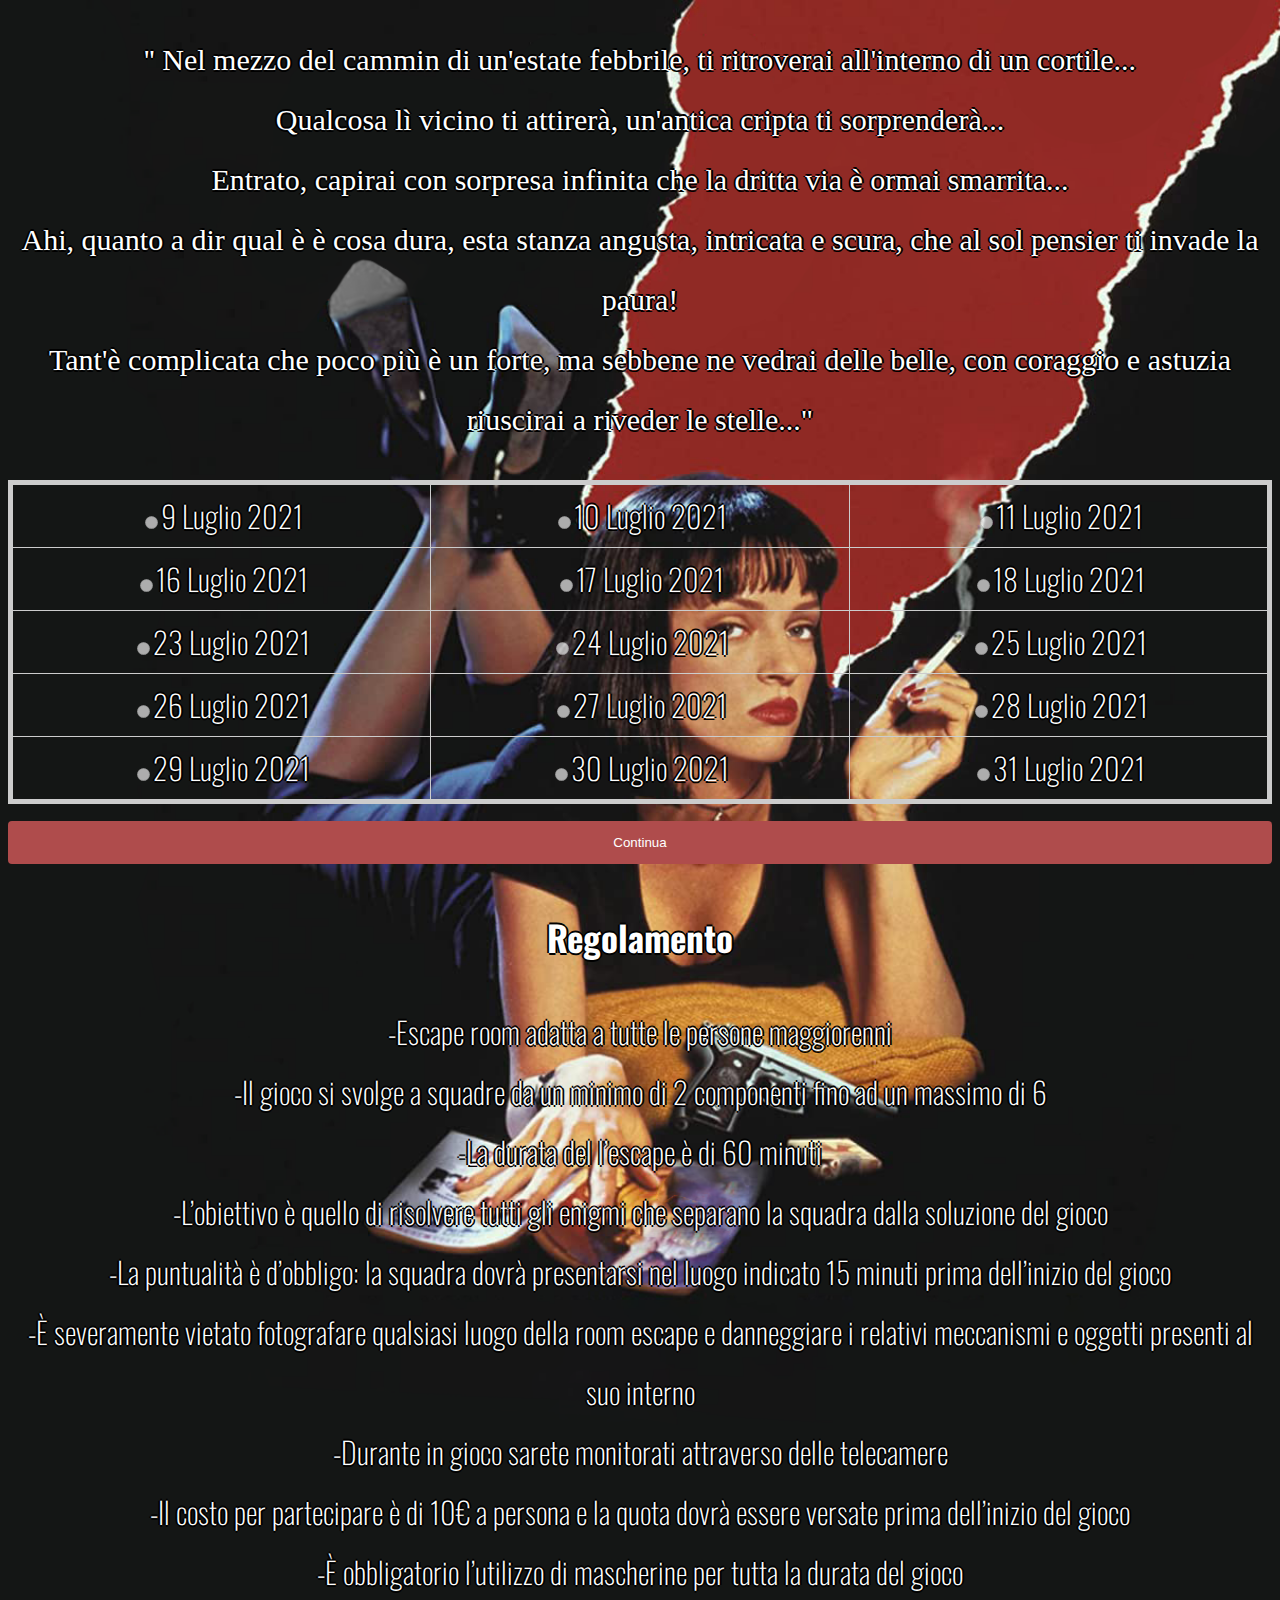
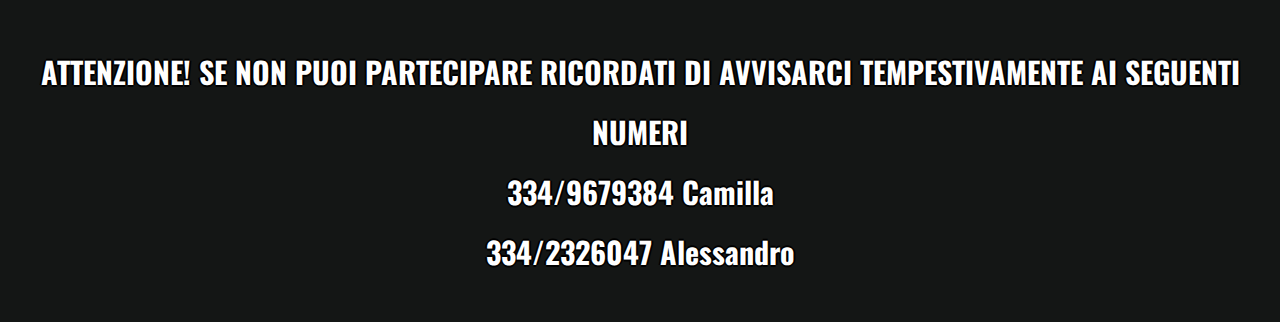
<file: index.html>
<!DOCTYPE html>

<html lang="it">

<head>
    <link rel="shortcut icon" href="img/favicon.ico" type="image/x-icon">
    <link rel="stylesheet" href="style/style.css">
    <meta charset="UTF-8">
    <title> Escape Room </title>
</head>

<body>
    <p id="intro">'' Nel mezzo del cammin di un'estate febbrile, ti ritroverai all'interno di un cortile... </br>
        Qualcosa lì vicino ti attirerà, un'antica cripta ti sorprenderà... </br>
        Entrato, capirai con sorpresa infinita che la dritta via è ormai smarrita... </br>
        Ahi, quanto a dir qual è è cosa dura, esta stanza angusta, intricata e scura, che al sol pensier ti invade la paura! </br>
        Tant'è complicata che poco più è un forte, ma sebbene ne vedrai delle belle, con coraggio e astuzia riuscirai a riveder le stelle..."</p>
    <form action="selezione.php" method="post">
        <table border="5" calss="table-responsive">
            <tr><td> <input type="radio" name="date" value="2021-07-09" required disabled>9 Luglio 2021</td><td><input type="radio" name="date" value="2021-07-10" required disabled>10 Luglio 2021</td><td><input type="radio" name="date" value="2021-07-11" required disabled>11 Luglio 2021</td></tr>
            <tr><td><input type="radio" name="date" value="2021-07-16"required disabled>16 Luglio 2021</td> <td> <input type="radio" name="date" value="2021-07-17" required disabled>17 Luglio 2021</td><td><input type="radio" name="date" value="2021-07-18" required disabled>18 Luglio 2021</td></tr>
            <tr><td><input type="radio" name="date" value="2021-07-23"required disabled>23 Luglio 2021</td><td><input type="radio" name="date" value="2021-07-24" required disabled>24 Luglio 2021</td><td> <input type="radio" name="date" value="2021-07-25" required disabled>25 Luglio 2021</td></tr>
            <tr><td><input type="radio" name="date" value="2021-07-26"required disabled>26 Luglio 2021</td><td><input type="radio" name="date" value="2021-07-27"required disabled>27 Luglio 2021</td><td><input type="radio" name="date" value="2021-07-28" required disabled>28 Luglio 2021</td></tr>
            <td> <input type="radio" name="date" value="2021-07-29"required disabled>29 Luglio 2021</td><td><input type="radio" name="date" value="2021-07-30" required disabled>30 Luglio 2021</td><td><input type="radio" name="date" value="2021-07-31" required disabled>31 Luglio 2021</td>
        </table>
    <input type="submit" value="Continua">
    </form>

    <h3>Regolamento</h3>
    <p>-Escape room adatta a tutte le persone maggiorenni</br>
        -Il gioco si svolge a squadre da un minimo di 2 componenti fino ad un massimo di 6</br>
        -La durata del l’escape è di 60 minuti</br>
        -L’obiettivo è quello di risolvere tutti gli enigmi che separano la squadra dalla soluzione del gioco</br>
        -La puntualità è d’obbligo: la squadra dovrà presentarsi nel luogo indicato 15 minuti prima dell’inizio del gioco</br>
        -È severamente vietato fotografare qualsiasi luogo della room escape e danneggiare i relativi meccanismi e oggetti presenti al suo interno</br>
        -Durante in gioco sarete monitorati attraverso delle telecamere</br>
        -Il costo per partecipare è di 10€ a persona e la quota dovrà essere versate prima dell’inizio del gioco</br>
        -È obbligatorio l’utilizzo di mascherine per tutta la durata del gioco</br>
    </p>
        <h4>ATTENZIONE! SE NON PUOI PARTECIPARE RICORDATI DI AVVISARCI TEMPESTIVAMENTE AI SEGUENTI NUMERI </br>
            334/9679384 Camilla</br>
            334/2326047 Alessandro</h4>
</body>

</html>
</file>
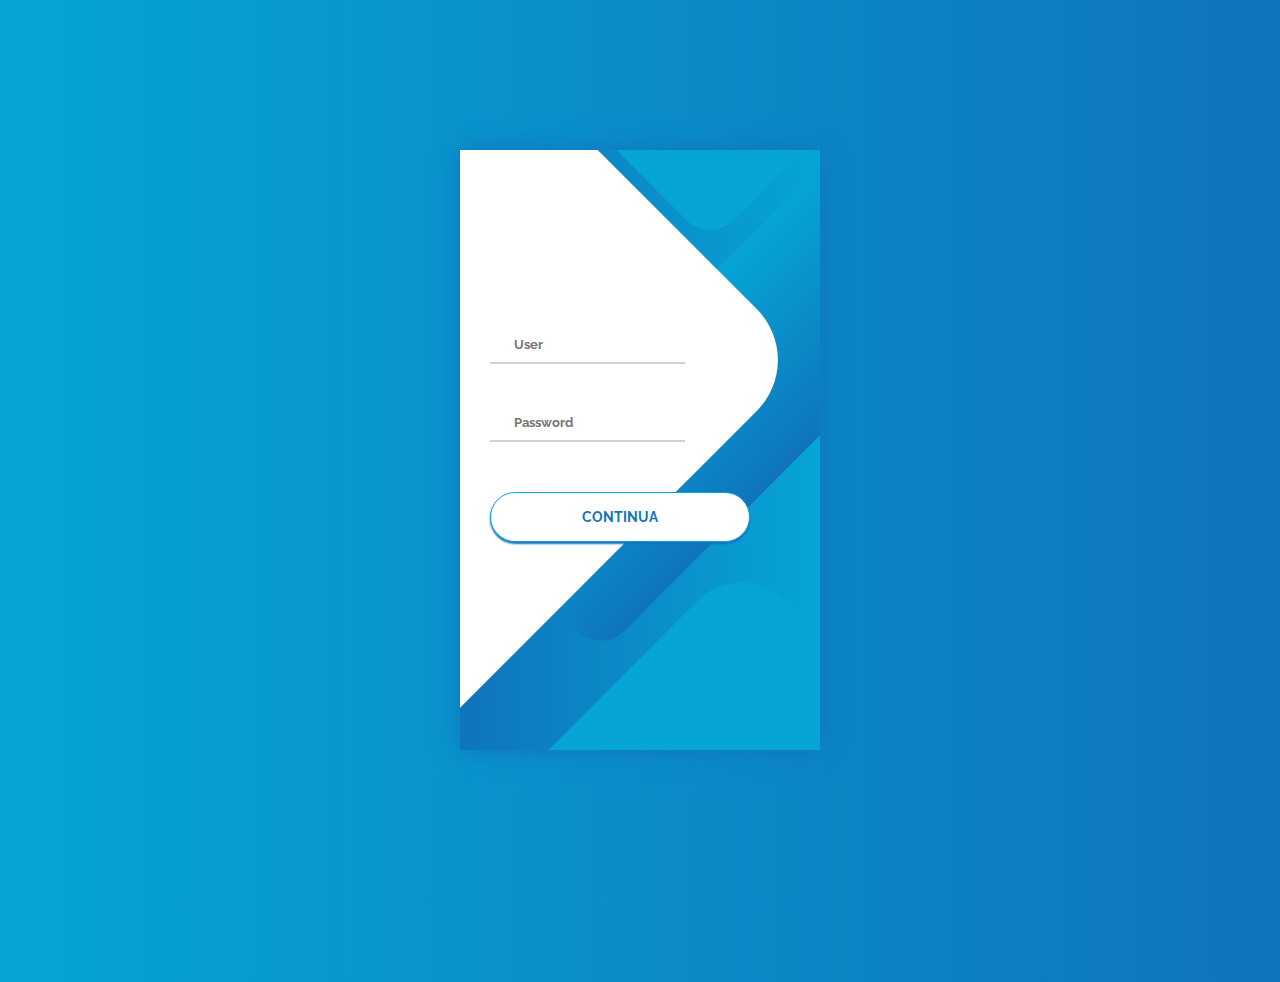
<file: admin.html>
<!DOCTYPE html>

<html lang="it">

<head>
    <link rel="shortcut icon" href="img/favicon.ico" type="image/x-icon">
    <link rel="stylesheet" href="style/stylelogin.css">

    <meta charset="UTF-8">
    <title> Escape Room </title>
</head>


<body>
    <div class="container">
        <div class="screen">
            <div class="screen__content">
                <form class="login" action="admin.php" method="POST">
                    <div class="login__field">
                        <i class="login__icon fas fa-user"></i>
                        <input type="text" class="login__input" id="nome" name="nome" placeholder="User">
                    </div>
                    <div class="login__field">
                        <i class="login__icon fas fa-lock"></i>
                        <input type="password" class="login__input" id="pass" name="pass" placeholder="Password">
                    </div>
                        <input type="submit"  class="button login__submit" class="button__text" value="Continua">				
                </form>
            </div>
            <div class="screen__background">
                <span class="screen__background__shape screen__background__shape4"></span>
                <span class="screen__background__shape screen__background__shape3"></span>		
                <span class="screen__background__shape screen__background__shape2"></span>
                <span class="screen__background__shape screen__background__shape1"></span>
            </div>		
        </div>
    </div>
    
</body>


</html>
</file>
<file: style/style.css>
@import url(https://fonts.googleapis.com/css?family=Oswald);
@import url(https://fonts.googleapis.com/css?family=Cinzel);

body {
  background-image: url("../img/sfondo.png");
  font-family: "Oswald", Helvetica, Arial, sans-serif;
  font-weight: 100;
  font-size: 30px;
  line-height: 60px;
  color: white;
  text-align: center;
  background-repeat: no-repeat;
  background-position: center;
  background-size: cover;
  text-shadow: -2px 0 #000000, 0 2px #000000, 2px 0 #000000, 0 -2px #000000;
}
img{
  width: 85%;
}
#iubenda-cs-paragraph,#iubenda-cs-title{
  background-color:black;
}
#iubenda-cs-container{
  height: 5%;
}
#intro{
  font-family: "Times New Roman", Times, serif;
}
table{
  border: 5px solid #ccc;
  border-collapse: collapse;
  margin: 0;
  padding: 0;
  width: 100%;
  table-layout: fixed;
}

input[type=text], select {
    width: 100%;
    padding: 12px 20px;
    margin: 8px 0;
    display: inline-block;
    border: 1px solid #ccc;
    border-radius: 4px;
    box-sizing: border-box;
  }
  
input[type=submit] {
    width: 100%;
    background-color: #af4c4c;
    color: white;
    padding: 14px 20px;
    margin: 8px 0;
    border: none;
    border-radius: 4px;
    cursor: pointer;
}

input[type=button] {
  width: 100%;
  background-color: #af4c4c;
  color: white;
  padding: 14px 20px;
  margin: 8px 0;
  border: none;
  border-radius: 4px;
  cursor: pointer;
}
  
input[type=submit]:hover {
    background-color: #7c1a1a;
}
  
div {
    border-radius: 5px;
   /** background-color: #f2f2f2;**/
    padding: 20px;
}
#avadv-gpt-1{
  background-color: transparent;
}

@media only screen and (max-width: 1080px) {
  body {
  background-image: url("../img/sfondoverticale.png");
  font-size: 50px;
  line-height: 60px;
  background-repeat: no-repeat;
  background-position: center;
  background-size: cover;
  }

  input[type=radio] {
    border: 0px;
    width: 100%;
    height: 4em;
    padding:0px;
  }

  .table-responsive {
    width: 100%;
    margin-bottom: 15px;
    overflow-y: hidden;
    -ms-overflow-style: -ms-autohiding-scrollbar;
    border: 5px solid #ddd;
  }
  .table-responsive > .table {
      margin-bottom: 0;
  }
  .table-responsive > .table > thead > tr > th,
  .table-responsive > .table > tbody > tr > th,
  .table-responsive > .table > tfoot > tr > th,
  .table-responsive > .table > thead > tr > td,
  .table-responsive > .table > tbody > tr > td,
  .table-responsive > .table > tfoot > tr > td {
      white-space: nowrap;
  }
  input[type=submit] {
    height:90px;
    font-size: 60px;
    padding:0px;
  }
  input[type=button] {
    height:90px;
    font-size: 60px;
    padding:0px;
  }
  input[type=text], select {
    font-size: 50px;
    height: 90px;
  }
  option{
    font-size: 50px;
    height: 90px;
  }
  label{
    font-size: 60px;
  }
  #listaprenotazioni{
    font-size: 20px;
  }
  
}
</file>
<file: style/stylelogin.css>
@import url('https://fonts.googleapis.com/css?family=Raleway:400,700');

* {
	box-sizing: border-box;
	margin: 0;
	padding: 0;	
	font-family: Raleway, sans-serif;
}

body {
	background: linear-gradient(90deg, #06A5D6, #0F74BC);		
}

.container {
	display: flex;
	align-items: center;
	justify-content: center;
	min-height: 100vh;
}

.screen {		
	background: linear-gradient(90deg, #0F74BC, #06A5D6);		
	position: relative;	
	height: 600px;
	width: 360px;	
	box-shadow: 0px 0px 24px #0F74BC;
}

.screen__content {
	z-index: 1;
	position: relative;	
	height: 100%;
}

.screen__background {		
	position: absolute;
	top: 0;
	left: 0;
	right: 0;
	bottom: 0;
	z-index: 0;
	-webkit-clip-path: inset(0 0 0 0);
	clip-path: inset(0 0 0 0);	
}

.screen__background__shape {
	transform: rotate(45deg);
	position: absolute;
}

.screen__background__shape1 {
	height: 520px;
	width: 520px;
	background: #FFF;	
	top: -50px;
	right: 120px;	
	border-radius: 0 72px 0 0;
}

.screen__background__shape2 {
	height: 220px;
	width: 220px;
	background: #06A5D6;	
	top: -172px;
	right: 0;	
	border-radius: 32px;
}

.screen__background__shape3 {
	height: 540px;
	width: 190px;
	background: linear-gradient(270deg, #0F74BC, #06A5D6);
	top: -24px;
	right: 0;	
	border-radius: 32px;
}

.screen__background__shape4 {
	height: 400px;
	width: 200px;
	background: #06A5D6;	
	top: 420px;
	right: 50px;	
	border-radius: 60px;
}

.login {
	width: 320px;
	padding: 30px;
	padding-top: 156px;
}

.login__field {
	padding: 20px 0px;	
	position: relative;	
}

.login__icon {
	position: absolute;
	top: 30px;
	color: #06A5D6;
}

.login__input {
	border: none;
	border-bottom: 2px solid #D1D1D4;
	background: none;
	padding: 10px;
	padding-left: 24px;
	font-weight: 700;
	width: 75%;
	transition: .2s;
}

.login__input:active,
.login__input:focus,
.login__input:hover {
	outline: none;
	border-bottom-color: #06A5D6;
}

.login__submit {
	background: #fff;
	font-size: 14px;
	margin-top: 30px;
	padding: 16px 20px;
	border-radius: 26px;
	border: 1px solid #06A5D6;
	text-transform: uppercase;
	font-weight: 700;
	display: flex;
	align-items: center;
	width: 100%;
	color: #0F74BC;
	box-shadow: 0px 2px 2px #0F74BC;
	cursor: pointer;
	transition: .2s;
}

.login__submit:active,
.login__submit:focus,
.login__submit:hover {
	border-color: #06A5D6;
	outline: none;
}

.button__icon {
	font-size: 24px;
	margin-left: auto;
	color: #06A5D6;
}

.social-login {	
	position: absolute;
	height: 140px;
	width: 160px;
	text-align: center;
	bottom: 0px;
	right: 0px;
	color: #fff;
}

.social-icons {
	display: flex;
	align-items: center;
	justify-content: center;
}

.social-login__icon {
	padding: 20px 10px;
	color: #fff;
	text-decoration: none;	
	text-shadow: 0px 0px 8px #06A5D6;
}

.social-login__icon:hover {
	transform: scale(1.5);	
}
</file>
